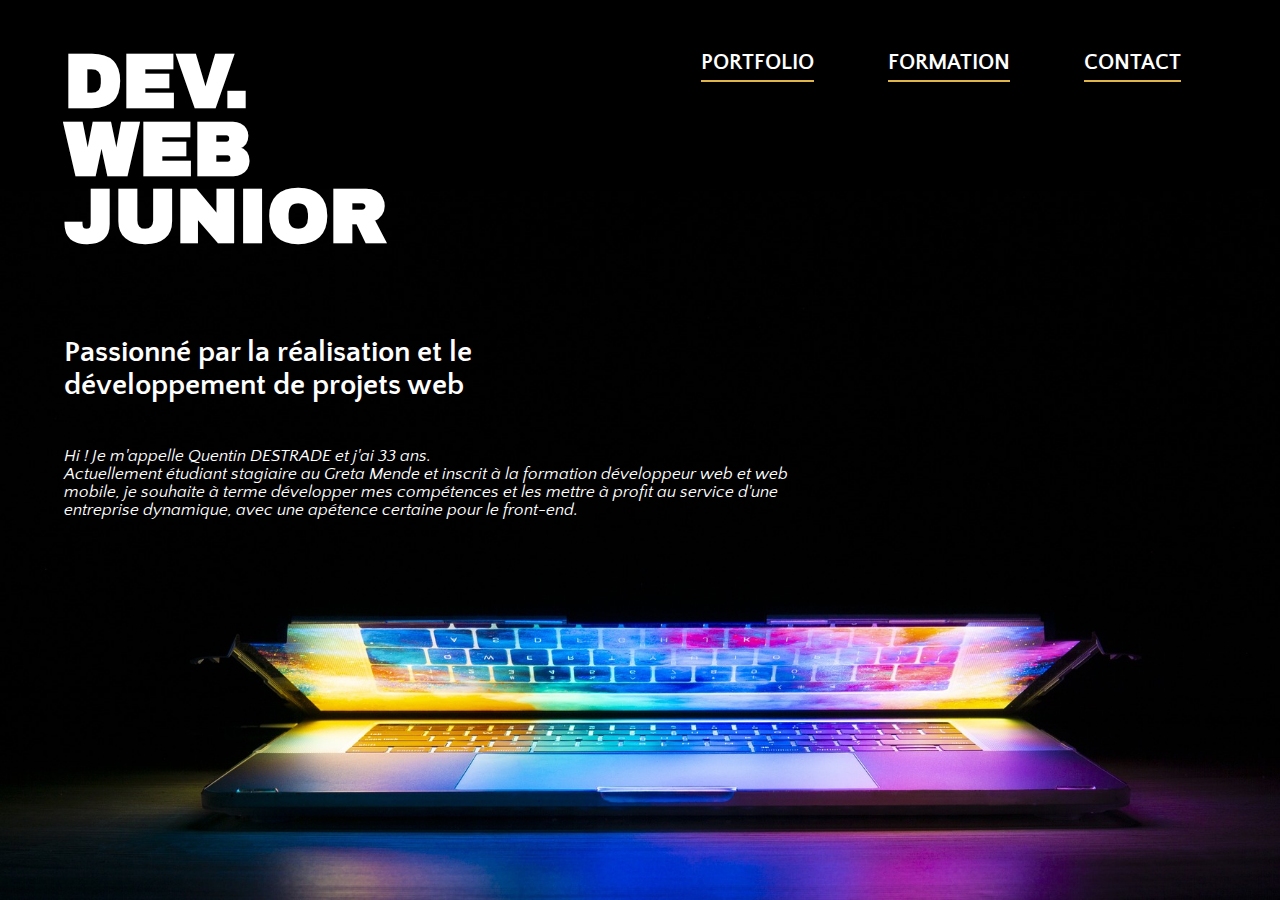
<file: index.html>
<!DOCTYPE html>
<html lang="fr">
<head>
    <meta charset="UTF-8">
    <meta http-equiv="X-UA-Compatible" content="IE=edge">
    <meta name="viewport" content="width=device-width, initial-scale=1.0">
    
    <link href="https://cdn.jsdelivr.net/npm/bootstrap@5.2.3/dist/css/bootstrap.min.css" rel="stylesheet" integrity="sha384-rbsA2VBKQhggwzxH7pPCaAqO46MgnOM80zW1RWuH61DGLwZJEdK2Kadq2F9CUG65" crossorigin="anonymous">
    <link rel="stylesheet" href="https://cdnjs.cloudflare.com/ajax/libs/font-awesome/6.2.1/css/all.min.css" integrity="sha512-MV7K8+y+gLIBoVD59lQIYicR65iaqukzvf/nwasF0nqhPay5w/9lJmVM2hMDcnK1OnMGCdVK+iQrJ7lzPJQd1w==" crossorigin="anonymous" referrerpolicy="no-referrer" />
    <link rel="stylesheet" href="style/style.css" type="text/css">
    <title>Portfolio</title>
</head>
<body>
    <header>
        <nav class="menu">
            <div class="menu__items">
                <a class="menu__item" href="">PORTFOLIO</a>
                <a class="menu__item" href="">FORMATION</a>
                <a class="menu__item" href="">CONTACT</a>
                <a class="menu__burger" href=""><i class="fa-sharp fa-solid fa-bars"></i></i></a>
            </div>
        </nav>
        <div class="home__content">
            <div class="home__content__title1">
                <h1>DEV. <br>
                    WEB <br>
                    JUNIOR <br>
                </h1>
            </div>
            <div class="home__content__quote">
                <i class="fa-solid fa-quote-left"></i>
            </div>
            <div class="home__content__title2">
                <h2>Passionné par la réalisation et le développement de projets web</h2>
            </div>
            <div class="home__content__title3">
                <h3>Hi ! Je m'appelle Quentin DESTRADE et j'ai 33 ans.<br>
                    Actuellement étudiant stagiaire au Greta Mende et inscrit à la formation développeur web et web mobile, je souhaite à terme développer mes compétences et les mettre à profit au service d'une entreprise dynamique, avec une apétence certaine pour le front-end.</h3>
            </div>
        </div>
    </header>
    <script src="https://cdn.jsdelivr.net/npm/bootstrap@5.2.3/dist/js/bootstrap.bundle.min.js" integrity="sha384-kenU1KFdBIe4zVF0s0G1M5b4hcpxyD9F7jL+jjXkk+Q2h455rYXK/7HAuoJl+0I4" crossorigin="anonymous"></script>
</body>
</html>
</file>
<file: style/style.css>
@import url('https://fonts.googleapis.com/css2?family=Quattrocento+Sans:ital,wght@0,400;0,700;1,400;1,700&display=swap');
@import url('https://fonts.googleapis.com/css2?family=Montserrat:ital,wght@0,300;0,400;0,500;0,600;0,700;0,800;0,900;1,200;1,300;1,400;1,500;1,600;1,700;1,800&family=Quattrocento+Sans:ital,wght@0,400;0,700;1,400;1,700&display=swap');
@import url('https://fonts.googleapis.com/css2?family=Anton&family=Archivo+Black&family=Montserrat:ital,wght@0,300;0,400;0,500;0,600;0,700;0,800;0,900;1,200;1,300;1,400;1,500;1,600;1,700;1,800&display=swap');

:root{
    --white-color: #fff;
    --yellow-color: #E1B648;
    --black-color: #131313;
    --grey-color: #6A6464;
    --body-font: 'Quattrocento Sans', sans-serif
}

body{
    margin: 0;
    padding: 0;
    font-family: var(--body-font);
    color: white;
}

header{
    background-image: url(/images/keyboard-xl.jpg);
    width: 100vw;
    height: 100vh;
    background-size: cover;
    max-width: 100%;
}

.menu{
    display: flex;
    justify-content: flex-end;
    padding: 35px;
}

.menu__items .menu__burger{
    font-size: 40px;
    color: var(--white-color);
}

.menu__item{
    display: none;
}

.home__content{
    display: flex;
    flex-direction: column;
    width: 70vw;
    margin-left: 5vw;
    margin-top: -90px;
}

.home__content__title1 h1{
    font-family: 'Archivo Black';
    font-size: 60px;
    font-weight: 900;
    line-height: 0.9;
    margin-bottom: 35px;
}

.home__content__quote, i{
    font-size: 35px;
    margin-bottom: 15px;
}

.home__content__title2 h2{
    font-size: 30px;
    margin-bottom: 25px;
}

.home__content__title3 h3{
    font-size: 14px;
    font-style: italic;
    font-weight: 200;
}


/**************** MEDIAQUERIES *****************/

@media (max-width: 320px){
    .home__content{
        margin-top: 0;
        margin: auto;
        justify-content: center;
    }

    .home__content__title1{
        text-align: center;
    }

    .home__content__title1 h1{
        font-size: 45px;
    }
    
    .menu{
        justify-content: center;
    }


}

@media (min-width: 655px){
    .menu__items .menu__burger{
        display: none;
    }

    .home__content{
        margin-top: -21px;
        width: 60vw;
        position: relative;
        z-index: 1;
    }

   .menu__items{
        margin-right: 5vw;
        margin-top: 15px;
        position: absolute;
        z-index: 2;
    }
    .menu__item{
        display: inline-flex;
        font-size: 22px;
        font-weight: bold;
        margin-left: 70px;
        color: var(--white-color);
        text-decoration: none;
    }

    .menu__items a{
        text-decoration: none;
        border-bottom: 2px solid var(--yellow-color);
        padding-bottom: 5px;
    }

    .menu__items a:hover{
        text-decoration: none;
        color: var(--white-color);
        font-size: 23px;
        border-bottom: none;
    }

    .home__content__title1 h1{
        font-size: 75px;
        line-height: 0.9;
    }

    .home__content__quote, i{
        font-size: 50px;
        margin-top: 20px;
    }

    .home__content__title2{
        width: 420px;
        margin-top: 25px;
    }

    .home__content__title1 h1{
        margin: 0;
    }

    .home__content__title2, h2{
        font-size: 28px;
        font-weight: bold;
        margin-bottom: 20px;
    }

    .home__content__title3 h3{
        margin-top: 50px;
        font-size: 17px;
        font-weight: lighter;
        margin: 0;
    }
}


@media (max-width: 850px){
    .menu__item{
        margin-left: 15px;
    }
}
</file>
